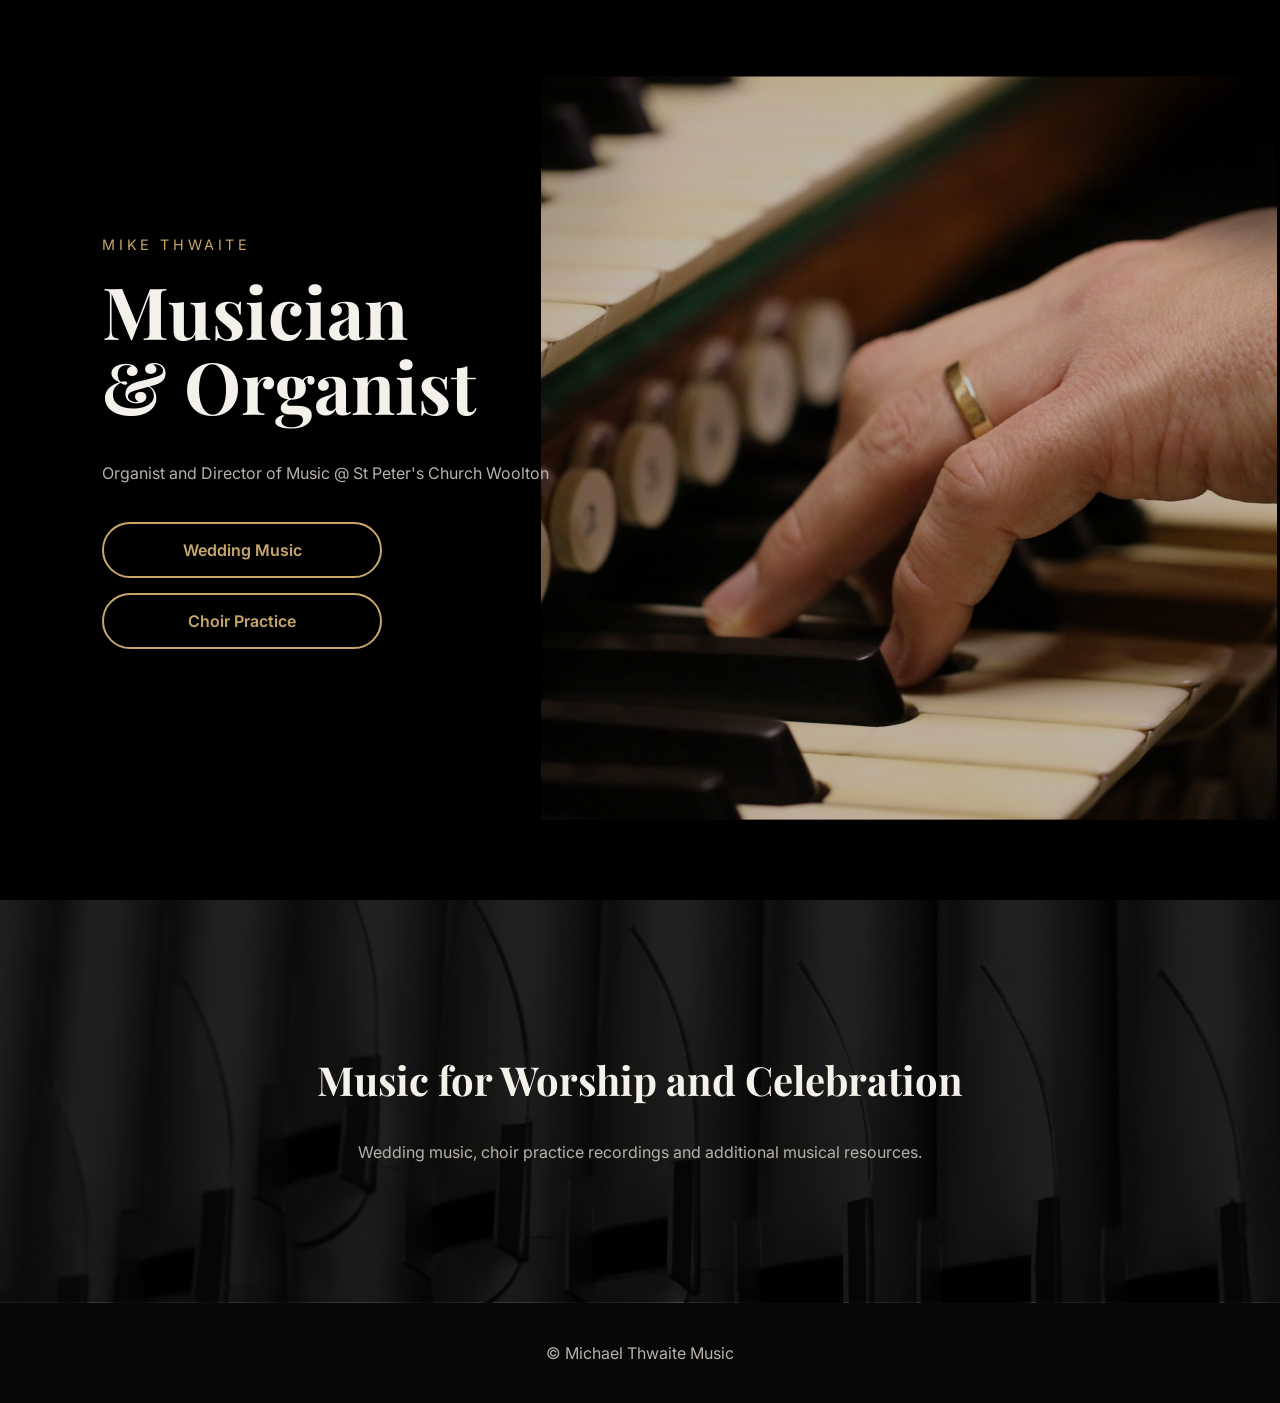
<file: index.html>
<!DOCTYPE html>
<html lang="en">

<head>

<meta charset="UTF-8">
<meta name="viewport" content="width=device-width, initial-scale=1">

<title>Mike Thwaite Music</title>

<link rel="preconnect" href="https://fonts.googleapis.com">
<link rel="preconnect" href="https://fonts.gstatic.com" crossorigin>

<link href="https://fonts.googleapis.com/css2?family=Playfair+Display:wght@600;700&family=Inter:wght@300;400;500;600&display=swap" rel="stylesheet">

<link rel="stylesheet" href="css/style.css">

</head>

<body>

<header class="hero">

    <div class="hero-content">

        <div class="site-name">
            MIKE THWAITE
        </div>

        <h1>
            Musician<br>
			& Organist<br>
        </h1>

        <p class="hero-text">
            Organist and Director of Music @ St Peter's Church Woolton
        </p>

        <div id="categoryButtons"></div>

    </div>

</header>

<section class="pipes-section">

    <div class="pipes-content">

        <h2>
            Music for Worship and Celebration
        </h2>

        <p>
            Wedding music, choir practice recordings and
            additional musical resources.
        </p>

    </div>

</section>

<footer>

    © Michael Thwaite Music

</footer>

<script>

fetch('data/categories.json')
.then(response => response.json())
.then(categories => {

    const container =
        document.getElementById("categoryButtons");

    categories.forEach(cat => {

        container.innerHTML += `
            <a class="hero-button"
               href="category.html?cat=${cat.id}">
                ${cat.name}
            </a>
        `;

    });

});

</script>

</body>
</html>
</file>
<file: css/style.css>
:root {

    --bg:#070707;

    --panel:#111111;

    --card:#1a1a1a;

    --gold:#c8a66c;

    --text:#f4f1eb;

    --muted:#b7b2a9;
}

* {
    box-sizing:border-box;
}

body {

    margin:0;

    background:var(--bg);

    color:var(--text);

    font-family:'Inter',sans-serif;
}

.hero {

    min-height:100vh;

    background-image:
        url('../images/stporgan2.jpg');

    background-size:cover;

    background-position:center;

    background-repeat:no-repeat;

    display:flex;

    align-items:center;
}

.hero-content {

    width:40%;

    max-width:550px;

    margin-left:8%;
}

.site-name {

    letter-spacing:.25em;

    color:var(--gold);

    font-size:.9rem;

    margin-bottom:20px;
}

.hero h1 {

    font-family:'Playfair Display',serif;

    font-size:4.5rem;

    line-height:1.05;

    margin:0;
}

.hero-text {

    color:var(--muted);

    line-height:1.8;

    margin:35px 0;
}

.hero-button {

    display:block;

    width:280px;

    margin-bottom:15px;

    padding:16px;

    text-align:center;

    text-decoration:none;

    border-radius:999px;

    border:2px solid var(--gold);

    color:var(--gold);

    font-weight:600;

    transition:.25s;
}

.hero-button:hover {

    background:var(--gold);

    color:#111;
}

.pipes-section {

    padding:120px 20px;

    text-align:center;

    background:
        linear-gradient(
            rgba(0,0,0,.85),
            rgba(0,0,0,.85)
        ),
        url('../images/organpipes.jpg');

    background-size:cover;

    background-position:center;
}

.pipes-content {

    max-width:700px;

    margin:auto;
}

.pipes-content h2 {

    font-family:'Playfair Display',serif;

    font-size:2.5rem;
}

.pipes-content p {

    color:var(--muted);

    line-height:1.7;
}

.page-header {

    padding:50px 20px;

    text-align:center;

    background:var(--panel);
}

.page-header h1 {

    font-family:'Playfair Display',serif;

    font-size:3rem;

    margin-top:20px;
}

.back-link {

    color:var(--gold);

    text-decoration:none;
}

#musicContainer {

    max-width:900px;

    margin:auto;

    padding:40px 20px;
}

.track-card {

    background:var(--card);

    border:1px solid #292929;

    border-radius:16px;

    padding:30px;

    margin-bottom:25px;
}

.track-card h2 {

    font-family:'Playfair Display',serif;

    margin-top:0;
}

.description {

    color:var(--muted);
}

audio {

    width:100%;

    margin:20px 0;
}

.download-button {

    display:inline-block;

    background:var(--gold);

    color:#111;

    text-decoration:none;

    padding:12px 20px;

    border-radius:999px;

    font-weight:600;
}

footer {

    text-align:center;

    padding:40px;

    color:var(--muted);
}

@media (max-width:900px) {

    .hero {

        min-height:auto;

        padding:100px 20px;
    }

    .hero-content {

        width:100%;

        max-width:none;

        margin:0;

        text-align:center;
    }

    .hero h1 {

        font-size:3rem;
    }

    .hero-button {

        width:100%;
    }
}
</file>
